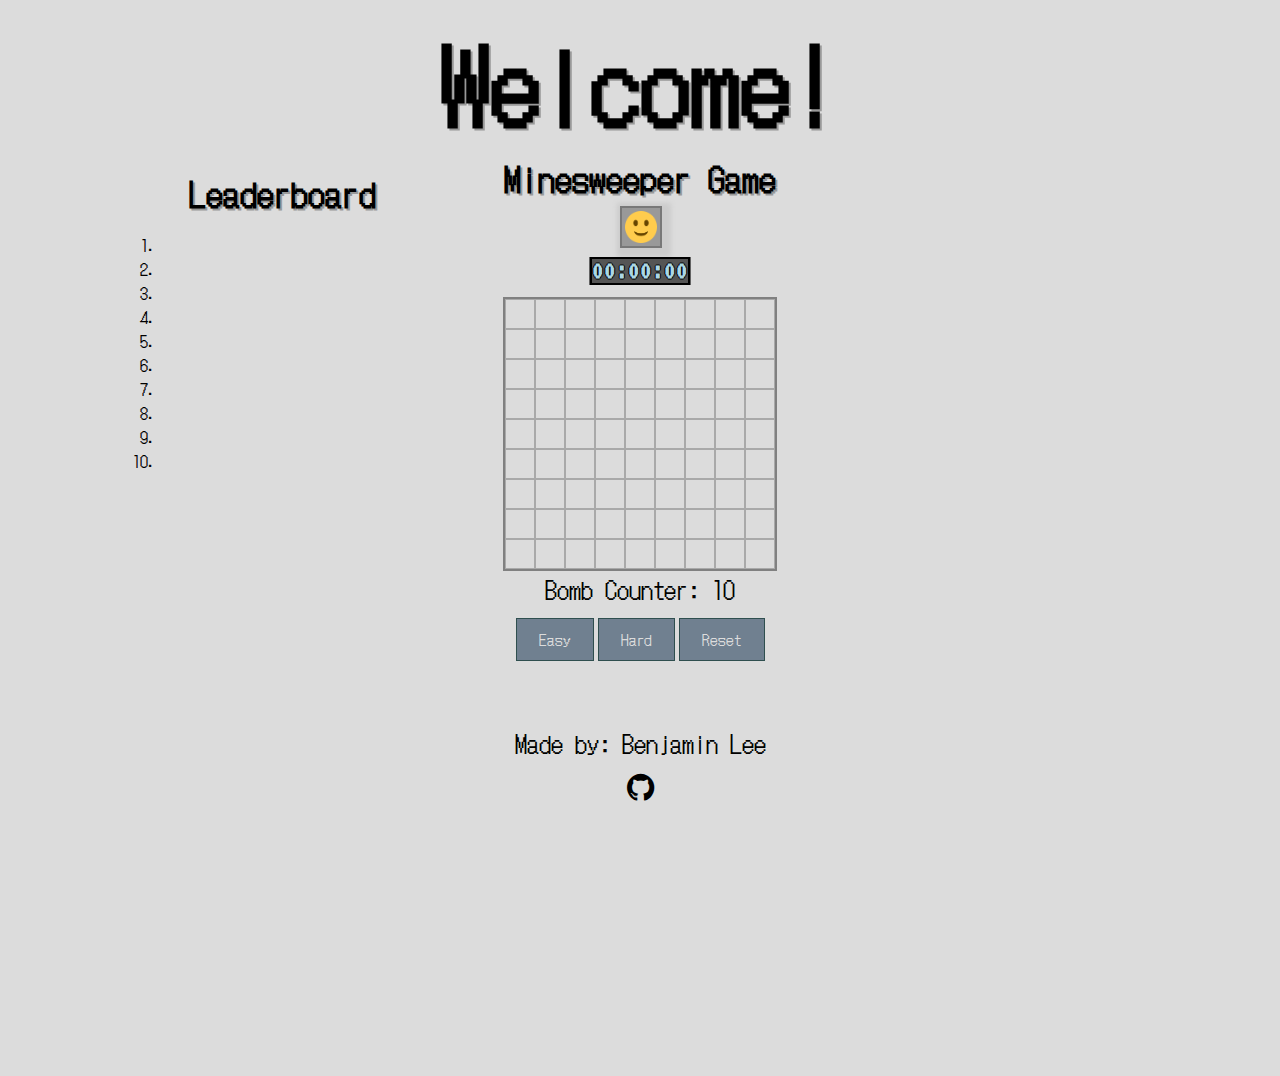
<file: minesweeper/index.html>
<!DOCTYPE html>
<html>
<head>
    <title>Minesweeper</title>
    <meta charset="utf-8" />
    <meta name="viewport" content="width=device-width, initial-scale=1, user-scalable=no" />
    <link rel="stylesheet" type="text/css" href="style.css">
    <link rel="preconnect" href="https://fonts.gstatic.com">
    <link href="https://fonts.googleapis.com/css2?family=DotGothic16&display=swap" rel="stylesheet">
    <link rel="stylesheet" href="https://maxcdn.bootstrapcdn.com/font-awesome/4.4.0/css/font-awesome.min.css">
    <link href="https://fonts.googleapis.com/css2?family=VT323&display=swap" rel="stylesheet">
    <link href="https://fonts.googleapis.com/css2?family=Press+Start+2P&display=swap" rel="stylesheet">
    <script src="script.js" defer></script>
</head>

<body oncontextmenu ="return false;">
    <div class="flexContainer">
        <div class="leftSection">
            <h2>Leaderboard</h2>
            <ol class = "leaderboard">
                <li id="firstPlace"> </li>
                <li id="secondPlace"> </li>
                <li id="thirdPlace"> </li>
                <li id="fourthPlace"> </li>
                <li id="fifthPlace"> </li>
                <li id="sixthPlace"> </li>
                <li id="seventhPlace"> </li>
                <li id="eighthPlace"> </li>
                <li id="ninthPlace"> </li>
                <li id="tenthPlace"> </li>
            </ol>

        </div>

        <div class="gameContainer" draggable: false;>
            <h1>Welcome!</h1>
            <h2>Minesweeper Game</h2>

            <img id="emoji" src="images/smile.png"/>

            <div id="counters">
                <p style="visibility:visible" id="timer">00:00:00</p>

            </div>
            <table id="grid" CELLSPACING=0 CELLPADDING=2></table>

            <p id="bombCounter">Bombs Left:</p>

            <button class="button" id="diffEasy">Easy</button>  <button class="button" id="diffHard">Hard</button>  <button class="button" id="reset">Reset</button>

            <footer>
                <p>Made by: Benjamin Lee</p>
                <a href="https://www.github.com/BenjaminLee608/Minesweeper" style="color: black"><i class="fa fa-github fa-2x" ></i></a>
            </footer>

        </div>
        <div class="emptyBox">

        </div>
    </div>
</body>


</html>
</file>
<file: minesweeper/style.css>
body{
    text-align: center;
    background-color: #DCDCDC;
}

footer{

    bottom: 0%;
    position: relative;
    text-align: center;
    padding: 0px;
    margin-top: 4em;
    margin-bottom: 0em;
}

h1,h2,p, #counters li{
    font-family: 'DotGothic16', sans-serif;
    margin-block-start: 0em;
    margin-block-end: 0em;

    text-align: center;
}

p{
    font-size: 1.5em;
    margin-bottom: 0.5em;
}

h1{
    font-size: min(15vw, 100px);
    padding: 0px;
    text-shadow: 2px 2px #999999;
}
h2{
    font-size: min(5vw, 33.33px);
    padding: 0px;
    text-shadow: 2px 2px #999999;
}

.gameContainer{

    -webkit-touch-callout: none;
    -webkit-user-select: none;
    -khtml-user-select: none;
    -moz-user-select: none;
    -ms-user-select: none;
    user-select: none;
}


.clicked{

}

.bomb{
    background-color: red;
}

.flexContainer{
    display: flex;
    flex-direction: columns;
    flex-wrap: nowrap;
    margin: 0 auto;
    justify-content: center;
}


.leftSection, .emptyBox{

    justify-content: center;
    height: 100vh;
    vertical-align: center;
    width: 25%;
    top: 10em;
    margin-top: 10em;
    font-family: 'DotGothic16', sans-serif;

}
.leftSection .leaderboard{

}

.game{
}
.holdDown{
    background: #333333;
    color: #b3b3b3;
}


#counters{
    position: relative;
}

#counters p{
    font-family: 'VT323', monospace;
    margin-top: .2em;
    border: 2px solid black;
    text-align: center;
    transform: scale(1.2, 1);
    background-color: #555555;
    color: #ABD7E5;
    display:inline-block;
    font-weight: bold;
    text-shadow: -1px 0 black, 0 1px black, 1px 0 black, 0 -1px black;


}

#emoji{
    width: 2em;
    height: 2em;
    padding:0.2em;
    border: 2px solid #787878;
    background-color: #999999;
    box-shadow: 3px 3px 5px 6px #ccc;

}

#tileCounter{


}
#bombCounter{

}


table{
    margin-top: 0em;
    margin-left: auto;
    margin-right: auto;
    border: 2px solid #808080;
    font-family: 'DotGothic16', sans-serif;
}

button{
    margin-top: 1.5em;
}

#grid TR TD{
    border: 1px solid #A9A9A9;
    font-family: 'Press Start 2P', cursive;
    width: 1.5em;
    height: 1.5em;
    color: white;
    left: 10px;
    text-shadow: -1px -1px 0 #000, 1px -1px 0 #000, -1px 1px 0 #000, 1px 1px 0 #000;
    text-align: center;
    min-width: 1.5em;
}
img{

    margin-top: .25em;
    margin-left: .1em;
    width: 1em;
    height: 1em;
}

.flag{
    width:1.2em;
    height: 1.2em;
}

#grid TR TD.clicked{
    background: #333333;
    color: #b3b3b3;
}

#flagCounter{
    margin-top: .5em;
}

.button{
    background-color: #708090; /* Green */
    border: 1px solid #2F4F4F;
    color: #DCDCDC;
    padding: 10px 22px;
    text-align: center;
    text-decoration: none;
    display: inline-block;
    margin-top: 0em;
    font-size: 15px;
    font-family: 'DotGothic16', sans-serif;

}



#grid TR TD[cellData="1"]{
  color: #2b96c4;
}
#grid TR TD[cellData="2"]{
  color: green;
}
#grid TR TD[cellData="3"]{
  color: red;
}
#grid TR TD[cellData="4"]{
  color: blue;
}
#grid TR TD[cellData="5"]{
  color: maroon;
}
#grid TR TD[cellData="6"]{
  color: turqoise;
}
#grid TR TD[cellData="7"]{
  color: black;
}
#grid TR TD[cellData="7"]{
  color: gray;
}

::-webkit-scrollbar {
  width: 10px;
  height: 10px;
}

/* Track */
::-webkit-scrollbar-track {
  background: #f1f1f1;
}

/* Handle */
::-webkit-scrollbar-thumb {
  background: #888;
}

/* Handle on hover */
::-webkit-scrollbar-thumb:hover {
  background: #555;
}
</file>
